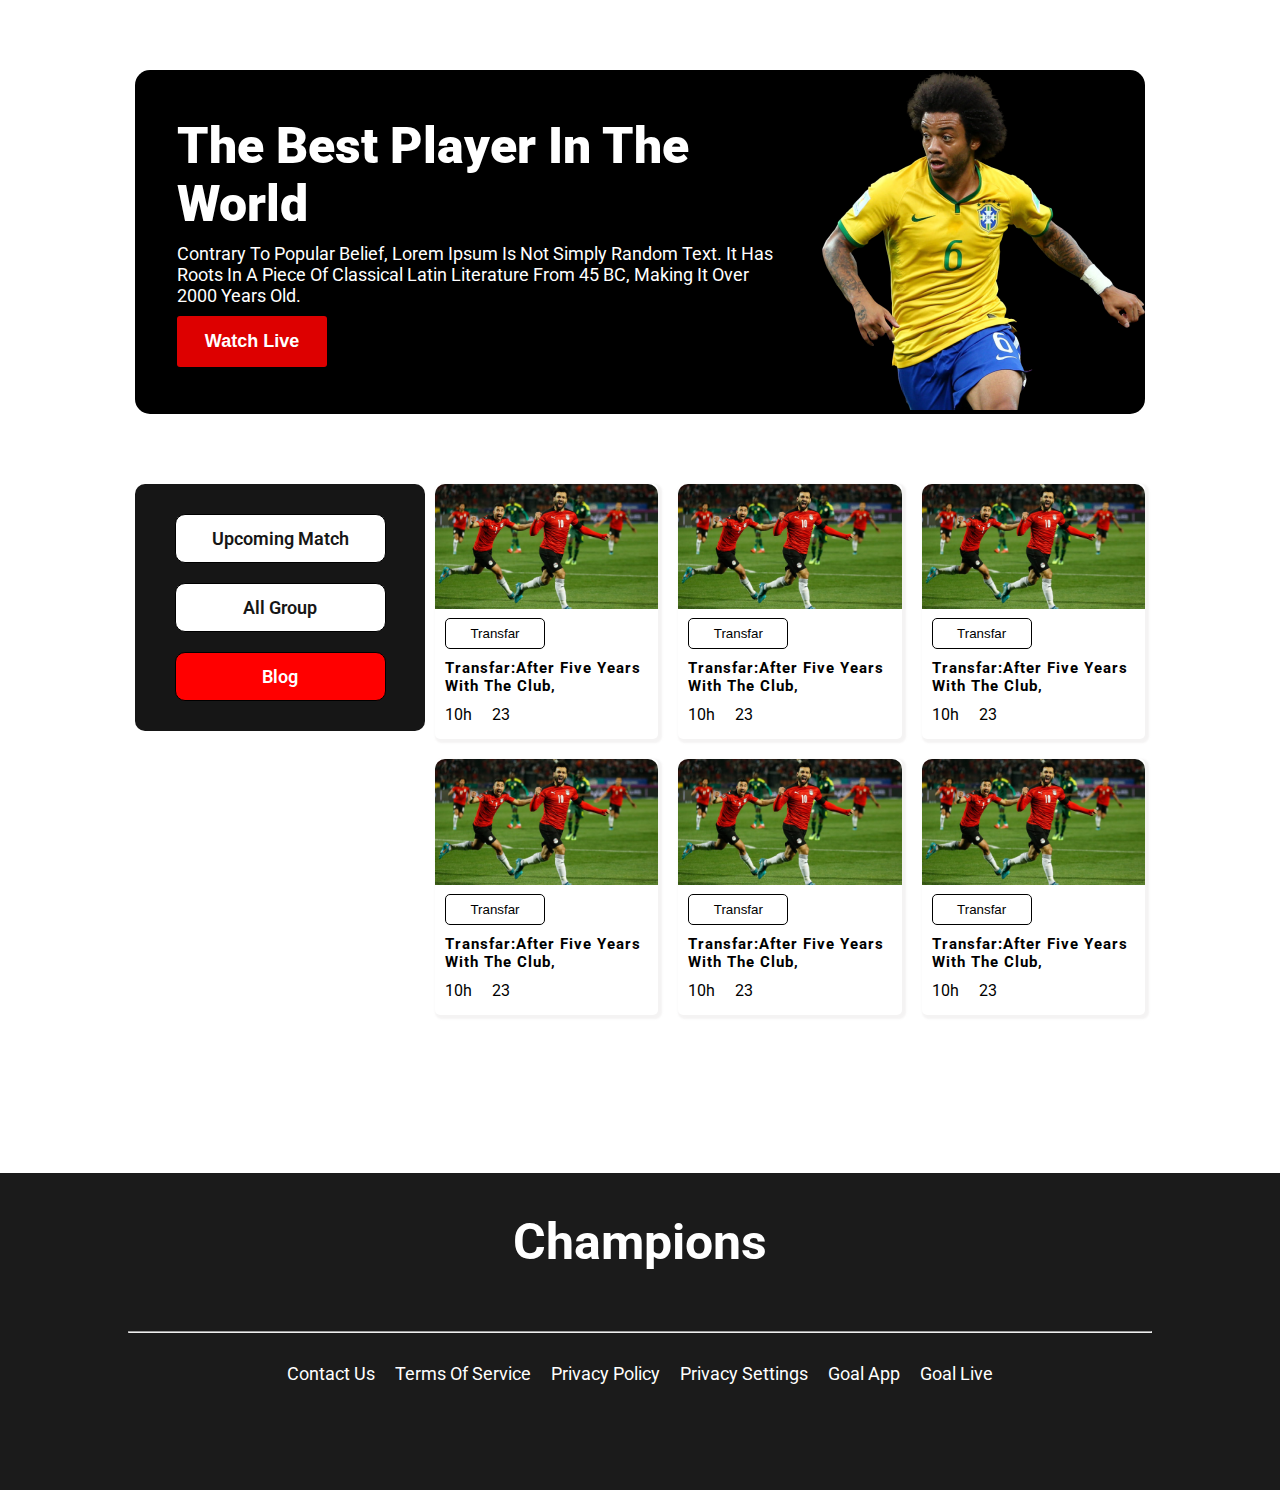
<file: assignment-2/index.html>
<!DOCTYPE html>
<html lang="en">

<head>
    <meta charset="UTF-8">
    <meta http-equiv="X-UA-Compatible" content="IE=edge">
    <meta name="viewport" content="width=device-width, initial-scale=1.0">
    <title>Fifa-world-cup</title>

    <!-- styleseet -->
    <link rel="stylesheet" href="styles/style.css" type="text/css" media="all" />


    <!-- font-awsome-cdn -->
    <link rel="stylesheet" href="https://cdnjs.cloudflare.com/ajax/libs/font-awesome/6.1.1/css/all.min.css"
        integrity="sha512-KfkfwYDsLkIlwQp6LFnl8zNdLGxu9YAA1QvwINks4PhcElQSvqcyVLLD9aMhXd13uQjoXtEKNosOWaZqXgel0g=="crossorigin="anonymous" referrerpolicy="no-referrer" />

</head>
<body>

    <!-- header-section start -->

    <header class="header">
        <div class="container">
            <div class="header-wrapper">
                <div class="head-left">
                    <h1>The Best player in the world</h1>
                    <p>Contrary to popular belief, Lorem Ipsum is not simply
                    random text. It has roots in a piece of classical Latin literature from 45 BC, making it over 2000 years old.</p>
                    <button class="live-btn">watch live <span><i class="fa-solid fa-angle-right"></i></span></button>
                </div>
                <div class="head-right">
                    <img src="images/Banner Image.png" alt="" />
                </div>
            </div>
        </div>
    </header>

    <!-- header-section-end -->




    <main>

        <!-- fiture-section start -->

        <section class="future">
            <div class="container">
                <div class="future-wrapper">


                    <div class="future-left">
                        <div class="btn-wapper">
                            <a class="future-btn" href="up-comming.html">Upcoming Match</a>
                            <a class="future-btn" href="">All Group</a>
                            <a class="future-btn" href="" style="background-color:red; color:white">Blog</a>
                        </div>
                    </div>


                    <div class="future-right">
                        <div class="future-blogs">
                            <div class="future-s-box">
                                <img src="images/Blog Image.png" alt="" />
                                <div class="s-box-content">
                                    <button class="transfar-btn">transfar</button>
                                    <h4>transfar:After five years with the club,</h4>
                                    <div class="feadbaack">
                                        <span><i class="fa-regular fa-clock"></i> 10h</span>
                                        <span><i class="fa-regular fa-message"></i> 23</span>
                                    </div>
                                </div>
                            </div>

                            <div class="future-s-box">
                                <img src="images/Blog Image.png" alt="" />
                                <div class="s-box-content">
                                    <button class="transfar-btn">transfar</button>
                                    <h4>transfar:After five years with the club,</h4>
                                    <div class="feadbaack">
                                        <span><i class="fa-regular fa-clock"></i> 10h</span>
                                        <span><i class="fa-regular fa-message"></i> 23</span>
                                    </div>
                                </div>
                            </div>

                            <div class="future-s-box">
                                <img src="images/Blog Image.png" alt="" />
                                <div class="s-box-content">
                                    <button class="transfar-btn">transfar</button>
                                    <h4>transfar:After five years with the club,</h4>
                                    <div class="feadbaack">
                                        <span><i class="fa-regular fa-clock"></i> 10h</span>
                                        <span><i class="fa-regular fa-message"></i> 23</span>
                                    </div>
                                </div>
                            </div>

                            <div class="future-s-box">
                                <img src="images/Blog Image.png" alt="" />
                                <div class="s-box-content">
                                    <button class="transfar-btn">transfar</button>
                                    <h4>transfar:After five years with the club,</h4>
                                    <div class="feadbaack">
                                        <span><i class="fa-regular fa-clock"></i> 10h</span>
                                        <span><i class="fa-regular fa-message"></i> 23</span>
                                    </div>
                                </div>
                            </div>

                            <div class="future-s-box">
                                <img src="images/Blog Image.png" alt="" />
                                <div class="s-box-content">
                                    <button class="transfar-btn">transfar</button>
                                    <h4>transfar:After five years with the club,</h4>
                                    <div class="feadbaack">
                                        <span><i class="fa-regular fa-clock"></i> 10h</span>
                                        <span><i class="fa-regular fa-message"></i> 23</span>
                                    </div>
                                </div>
                            </div>

                            <div class="future-s-box">
                                <img src="images/Blog Image.png" alt="" />
                                <div class="s-box-content">
                                    <button class="transfar-btn">transfar</button>
                                    <h4>transfar:After five years with the club,</h4>
                                    <div class="feadbaack">
                                        <span><i class="fa-regular fa-clock"></i> 10h</span>
                                        <span><i class="fa-regular fa-message"></i> 23</span>
                                    </div>
                                </div>
                            </div>
                        </div>
                    </div>
                </div>

                <button class="view-btn">view-all</button>
            </div>
        </section>

        <!-- fiture-section start -->

    </main>
    

    <!-- footer-section start -->
    <footer class="footer">
        <div class="footer-title">
            <h1>Champions</h1>
        </div>
        <hr>
        <div class="footer-nav">
            <a href="">Contact Us</a>
            <a href="">Terms of Service</a>
            <a href="">Privacy Policy</a>
            <a href="">Privacy Settings</a>
            <a href="">Goal App</a>
            <a href="">Goal Live</a>
        </div>
        <div class="social-media">
            <li><i class="fa-brands fa-facebook"></i></li>
            <li><i class="fa-brands fa-instagram"></i></li>
            <li><i class="fa-brands fa-linkedin"></i></li>
        </div>
    </footer>
    
    <!-- footer-section end -->
</body>

</html>
</file>
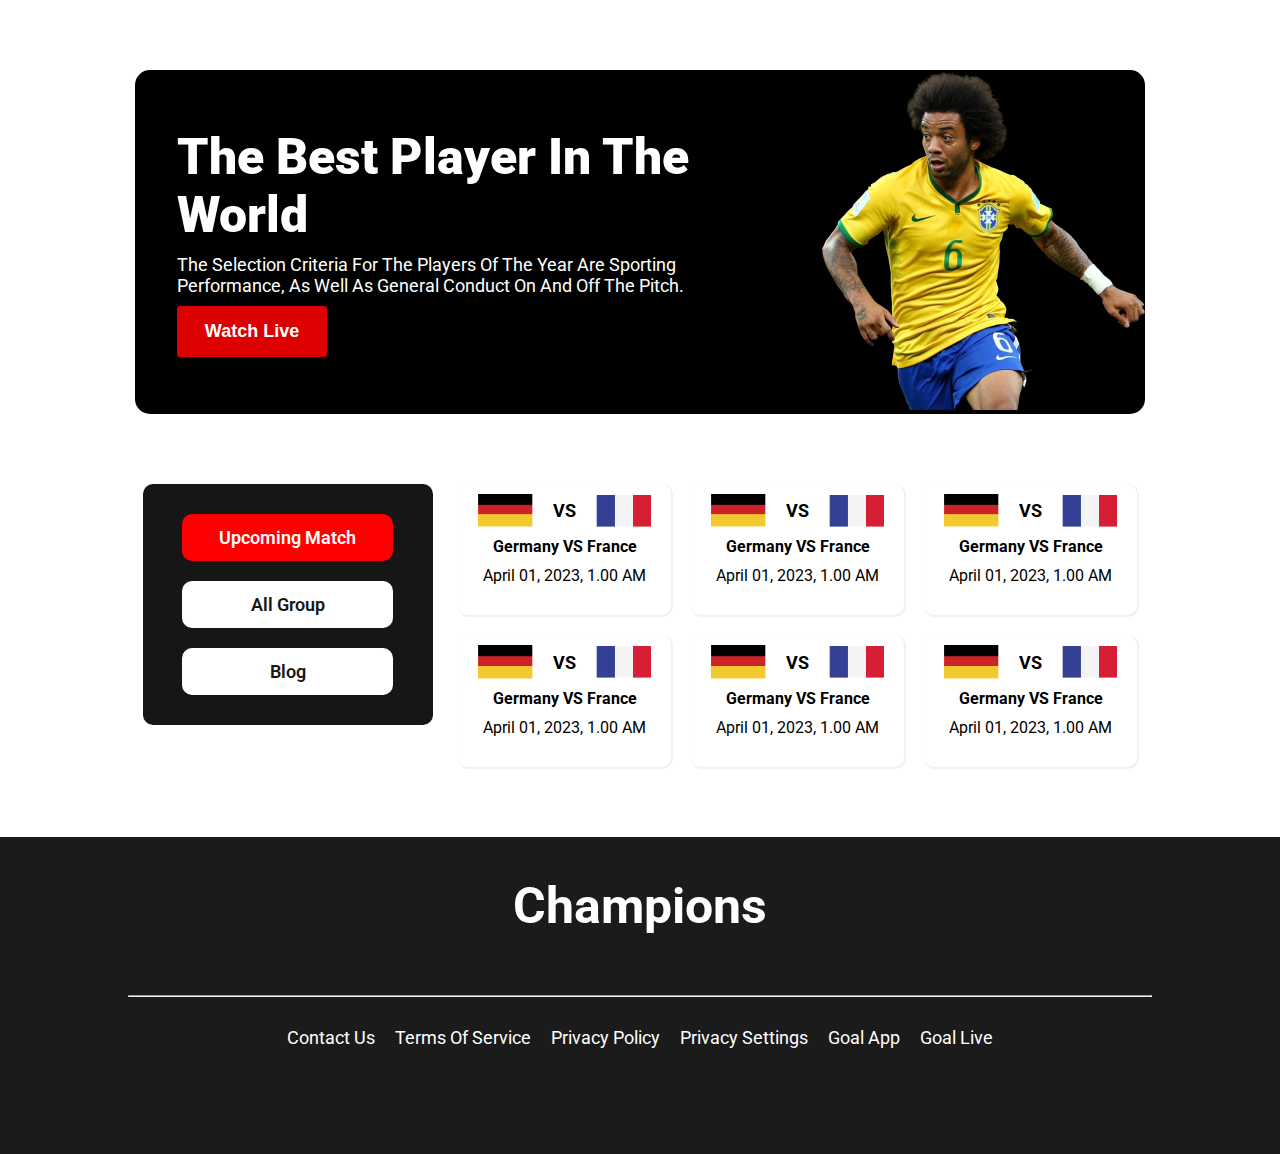
<file: assignment-2/up-comming.html>
<!DOCTYPE html>
<html lang="en">

<head>
    <meta charset="UTF-8">
    <meta http-equiv="X-UA-Compatible" content="IE=edge">
    <meta name="viewport" content="width=device-width, initial-scale=1.0">
    <title>Qatar-world-cup</title>

    <!-- styleseet -->
    <link rel="stylesheet" href="styles/up-comming.css" type="text/css" media="all" />


    <!-- font-awsome-cdn -->
    <link rel="stylesheet" href="https://cdnjs.cloudflare.com/ajax/libs/font-awesome/6.1.1/css/all.min.css"
        integrity="sha512-KfkfwYDsLkIlwQp6LFnl8zNdLGxu9YAA1QvwINks4PhcElQSvqcyVLLD9aMhXd13uQjoXtEKNosOWaZqXgel0g=="crossorigin="anonymous" referrerpolicy="no-referrer" />

</head>
<body>

    <!-- header-section start -->
    
    <header class="header">
        <div class="container">
            <div class="header-wrapper">
                <div class="head-left">
                    <h1>The Best player in the world</h1>
                    <p>The selection criteria for the players of the year are sporting performance, as well as general
                        conduct on and off the pitch.</p>
                    <button class="live-btn">watch live <span><i class="fa-solid fa-angle-right"></i></span></button>
                </div>
                <div class="head-right">
                    <img src="images/Banner Image.png" alt="" />
                </div>
            </div>
        </div>
    </header>
    
    <!-- header-section-end -->

    <main>

        <!-- fiture-section start -->
        <section class="future">
            <div class="container">
                <div class="future-wrapper">
                    <div class="future-left">
                        <div class="btn-wapper">
                            <a class="future-btn" href="up-comming.html"style="background-color:red; color:white">Upcoming Match</a>
                            <a class="future-btn" href="">All Group</a>
                            <a class="future-btn" href="index.html">Blog</a>
                        </div>
                    </div>

                    <div class="future-right">
                        <div class="future-blogs">
                            <div class="future-s-box">
                                <div class="image-wraper">
                                    <img src="./images/germany Flag.png" alt="">
                                    <h3>VS</h3>
                                    <img src="./images/Flag.png" alt="">
                                </div>
                                <div class="future-s-box-content">
                                    <h4>Germany VS France</h4>
                                    <p>April 01, 2023, 1.00 AM</p>
                                </div>
                            </div>

                            <div class="future-s-box">
                                <div class="image-wraper">
                                    <img src="./images/germany Flag.png" alt="">
                                    <h3>VS</h3>
                                    <img src="./images/Flag.png" alt="">
                                </div>
                                <div class="future-s-box-content">
                                    <h4>Germany VS France</h4>
                                    <p>April 01, 2023, 1.00 AM</p>
                                </div>
                            </div>

                            <div class="future-s-box">
                                <div class="image-wraper">
                                    <img src="./images/germany Flag.png" alt="">
                                    <h3>VS</h3>
                                    <img src="./images/Flag.png" alt="">
                                </div>
                                <div class="future-s-box-content">
                                    <h4>Germany VS France</h4>
                                    <p>April 01, 2023, 1.00 AM</p>
                                </div>
                            </div>

                            <div class="future-s-box">
                                <div class="image-wraper">
                                    <img src="./images/germany Flag.png" alt="">
                                    <h3>VS</h3>
                                    <img src="./images/Flag.png" alt="">
                                </div>
                                <div class="future-s-box-content">
                                    <h4>Germany VS France</h4>
                                    <p>April 01, 2023, 1.00 AM</p>
                                </div>
                            </div>

                            <div class="future-s-box">
                                <div class="image-wraper">
                                    <img src="./images/germany Flag.png" alt="">
                                    <h3>VS</h3>
                                    <img src="./images/Flag.png" alt="">
                                </div>
                                <div class="future-s-box-content">
                                    <h4>Germany VS France</h4>
                                    <p>April 01, 2023, 1.00 AM</p>
                                </div>
                            </div>

                            <div class="future-s-box">
                                <div class="image-wraper">
                                    <img src="./images/germany Flag.png" alt="">
                                    <h3>VS</h3>
                                    <img src="./images/Flag.png" alt="">
                                </div>
                                <div class="future-s-box-content">
                                    <h4>Germany VS France</h4>
                                    <p>April 01, 2023, 1.00 AM</p>
                                </div>
                            </div>
                        </div>
                    </div>
                </div>
            </div>
        </section>

    <!-- fiture-section end -->

    </main>

    <!-- footer-section start -->
    <footer class="footer">
        <div class="footer-title">
            <h1>Champions</h1>
        </div>
        <hr>
        <div class="footer-nav">
            <a href="">Contact Us</a>
            <a href="">Terms of Service</a>
            <a href="">Privacy Policy</a>
            <a href="">Privacy Settings</a>
            <a href="">Goal App</a>
            <a href="">Goal Live</a>
        </div>
        <div class="social-media">
            <li><i class="fa-brands fa-facebook"></i></li>
            <li><i class="fa-brands fa-instagram"></i></li>
            <li><i class="fa-brands fa-linkedin"></i></li>
        </div>
    </footer>
    
    <!-- footer-section end -->
</body>

</html>
</file>
<file: assignment-2/styles/style.css>
@import url('https://fonts.googleapis.com/css2?family=Roboto:wght@100;400;500;700;900&display=swap');


/* common code for style */

body {
    font-family: "Roboto", Sans-Serif;
    
}

* {
    padding: 0;
    margin: 0;
    box-sizing: border-box;
    text-transform: capitalize;
}

html {
    scroll-behavior: smooth;
}

li {
    list-style: none;
}

a {
    text-decoration: none;
}

.container {
    max-width: 1070px;
    padding-left: 30px;
    padding-right: 30px;
    margin: auto;
}

/* common code for style end */


/* header-desagin start  */
 header.header {
    margin: 70px 0;
}

.header-wrapper {
    background-color: black;
    border-radius: 15px;
    color: white;
    display: flex;
    justify-content: space-between;
    align-items: center;
}

.head-left {
    padding:  42px;
    flex: 50%;
}

.head-left h1 {
    font-size: 50px;
    font-weight: 900;
}

.head-left p {
    font-size: 18px;
    margin: 10px 0;
}

button.live-btn {
    width: 150px;
    padding: 15px 10px;
    display: block;
    background-color: #DD0000;
    color: white;
    cursor: pointer;
    transition: .3s;
    border: none;
    border-radius: 3px;
    font-size: 18px;
    font-weight: 600;
}

.live-btn:hover {
    background: yellow;
    color: black;
}
/* header-desagin end  */

/* fiture-desagin start */

.future {
    margin: 70px 0;
}
.future-wrapper {
    display: grid;
    grid-template-columns: 300px auto;
    justify-content: space-around;
}

.btn-wapper {
    display: flex;
    flex-direction: column;
    align-items: center;
    background-color: #161616;
    padding: 20px;
    border-radius: 10px;
    margin-right: 10px;
}
a.future-btn {
    width: 211px;
    background-color: white;
    border-radius: 10px;
    padding: 13px 15px;
    text-transform: capitalize;
    font-size: 18px;
    font-weight: 600;
    margin: 10px 0;
    text-align: center;
    cursor: pointer;
    color: #161616;
    border: 1px solid black;
}

.future-blogs{
    display: grid;
    grid-template-columns: repeat(3, 1fr);
    grid-gap:20px;
}
.future-s-box {
    box-shadow: 2px 2px 2px 2px #cecccc3b;
    border-radius: 5px;
}
.future-s-box img{
    width: 100%;
    border-radius: 10px 10px 0px 0px;

}
.s-box-content {
    padding: 5px 10px;
}
button.transfar-btn {
    width: 100px;
    background: none;
    cursor: pointer;
    padding: 7px 10px;
    border-radius: 5px;
    border: 1px solid black;
}
.s-box-content h4 {
    font-size: 15px;
    padding: 10px 0;
    letter-spacing: 1px;
}
.feadbaack{
    display: flex;
    margin-bottom: 10px;
}
.feadbaack span {
    margin-right: 20px;

}

/* fiture-desagin end */


/* footer-desagin start */

.footer {
    background-color: rgb(27, 27, 27);
    color: white;
}
        
.footer-title {
    padding: 40px 0;
    margin: auto;
    display: block;
    text-align: center;
}
        
.footer-title h1 {
    text-transform: capitalize;
    font-size: 50px;
}
        
.footer hr {
    width: 80%;
    margin: 20px auto;      
}
        
.footer-nav {
    display: flex;
    justify-content: center;
}
        
.footer-nav a {
    text-decoration: none;
    padding: 10px;
    text-transform: capitalize;
    font-size: 18px;
    color: white;
}
        
.social-media {
    display: flex;
    justify-content: center;
    list-style: none;
    padding: 38px;
}
        
.social-media li {
    padding: 10px;
}

/* footer-desagin end */

.view-btn{
    width: 150px;
    padding: 15px 15px;
    background-color: crimson;
    color: white;
    display: block;
    margin: 30px auto;
    border: none;
    border-radius: 10px;
    font-size: 24px;
    font-weight: 600;
    visibility: hidden;
}


/* tablet view */
@media only screen and (min-width:576px) and (max-width:768px){

.header-wrapper {
    display: flex;
    background-color: black;
    color: white;
    align-items: center;
    }

.head-left {
    padding: 15px;
    }

.head-left h1 {font-size: 42px;font-weight: 900;
    }

.head-left p {
    margin: 10px 0;
    font-size: 18px;
    }

    /* future-section */

.future-wrapper {
    grid-template-columns: 100%;
    }

.btn-wapper {
    background-color: white;
    margin: 10px 0;
    display: flex;
    flex-direction: row;
    }
a.future-btn{
    margin-right: 10px;
    }
        
.future-blogs {
    grid-template-columns: repeat(2, 1fr);  
    }
        
.future-s-box img {
    max-width: 100%;
    height: auto;
    }

/* footer-section */
.footer-nav {
    display: block;
    padding: 0px 100px;
    text-align: center;
    }
.footer-nav a{
    display: inline-block;
    }

.view-btn{
    visibility: visible;
    }

} 


/* responsive mobile  */

@media only screen and (max-width: 575px) {
    .header-wrapper{
        flex-direction: column;
        flex-wrap: wrap;
        justify-content: center;
        align-items: center;

    }
    .head-left{
        text-align: center;
        width: 100%;
        margin-top: 20px;
        display: block;
        padding: 0 20px;
    }
    button.live-btn {
            margin: auto;
    }
    .future-wrapper{
        grid-template-columns: 100%;
    }
    .btn-wapper{
        background-color: white;
        margin: 10px 0;
    }
    .future-blogs{
        grid-template-columns: 100%;
         
    }
    .future-s-box img{
        max-width: 100%;
        height: auto;

    }

    .footer-nav {
        display: flex !important;
        flex-direction: column;
        align-items: center;
        }
    
        .social-media {
            display: flex;
            justify-content: center;
            align-items: center;
        }

}
</file>
<file: assignment-2/styles/up-comming.css>
@import url('https://fonts.googleapis.com/css2?family=Roboto:wght@100;400;500;700;900&display=swap');


/* common code for style */

body {
    font-family: "Roboto", Sans-Serif;

}

* {
    padding: 0;
    margin: 0;
    box-sizing: border-box;
    text-transform: capitalize;
}

html {
    scroll-behavior: smooth;
}

li {
    list-style: none;
}

a {
    text-decoration: none;
}

.container {
    max-width: 1070px;
    padding-left: 30px;
    padding-right: 30px;
    margin: auto;
}

/* common code for style end */


/* header-desagin start  */

header.header {
    margin: 70px 0;
}
.header-wrapper {
    background-color: black;
    border-radius: 15px;
    color: white;
    display: flex;
    justify-content: space-between;
    align-items: center;
}

.head-left {
    padding: 42px;
    flex: 50%;
}

.head-left h1 {
    font-size: 50px;
    font-weight: 900;
}

.head-left p {
    font-size: 18px;
    margin: 10px 0;
}

button.live-btn {
    width: 150px;
    padding: 15px 10px;
    display: block;
    background-color: #DD0000;
    color: white;
    cursor: pointer;
    transition: .3s;
    border: none;
    border-radius: 3px;
    font-size: 18px;
    font-weight: 600;
}

.live-btn:hover {
    background: yellow;
    color: black;
}

/* header-desagin end */

/* fiture-desagin start */

.future {
    margin: 70px 0;
}

.future-wrapper {
    display: grid;
    grid-template-columns: 300px auto;
    justify-content: space-around;
}

.btn-wapper {
    display: flex;
    flex-direction: column;
    align-items: center;
    background-color: #161616;
    padding: 20px;
    border-radius: 10px;
    margin-right: 10px;
}

a.future-btn {
    width: 211px;
    background-color: white;
    border-radius: 10px;
    padding: 13px 15px;
    text-transform: capitalize;
    font-size: 18px;
    font-weight: 600;
    margin: 10px 0;
    text-align: center;
    cursor: pointer;
    color: #161616;
}

.future-blogs {
    display: grid;
    grid-template-columns: repeat(3, 1fr);
    grid-gap: 20px;
}

.future-s-box {
    box-shadow: 1px 1px 1px 1px #f1f1f1;
    border-radius: 10px;
}

.future-s-box img {
    width: 75px;
    padding: 0 10px;
}

.image-wraper {
    display: flex;
    justify-content: space-between;
    align-items: center;
    padding: 10px;
}

.image-wraper h3 {
    font-size: 18px;
    padding: 0px 10px;
}

.future-s-box-content {
    text-align: center;
    padding-bottom: 20px;
}

.s-box-content h4 {
    margin: 5px auto;
}

.future-s-box-content p {
    margin: 10px auto;
}

/* fiture-desagin end */

/* footer-desagin start */

.footer {
    background-color: rgb(27, 27, 27);
    color: white;
}

.footer-title {
    padding: 40px 0;
    margin: auto;
    display: block;
    text-align: center;
}

.footer-title h1 {
    text-transform: capitalize;
    font-size: 50px;
}

.footer hr {
    width: 80%;
    margin: 20px auto;

}

.footer-nav {
    display: flex;
    justify-content: center;
}

.footer-nav a {
    text-decoration: none;
    padding: 10px;
    text-transform: capitalize;
    font-size: 18px;
    color: white;
}

.social-media {
    display: flex;
    justify-content: center;
    list-style: none;
    padding: 38px;
}

.social-media li {
    padding: 10px;
}

/* footer-desagin end */

/* tablet view */
@media only screen and (min-width:576px) and (max-width:768px) {

    .header-wrapper {
        display: flex;
        background-color: black;
        color: white;
        align-items: center;
    }

    .head-left {
        padding: 15px;
    }

    h1 {
        font-size: 42px;
        font-weight: 900;
    }

    p {
        margin: 10px 0;
        font-size: 18px;
    }

    /* future-section */

    .future-wrapper {
        grid-template-columns: 100%;
    }

    .btn-wapper {
        background-color: white;
        margin: 10px 0;
        display: flex;
        flex-direction: row;
    }

    a.future-btn {
        margin-right: 10px;
    }

    .future-blogs {
        grid-template-columns: repeat(2, 1fr);

    }

    .future-s-box img {
        max-width: 100%;
        height: auto;

    }

    /* footer-section */
    .footer-nav {
        display: block;
        padding: 0px 100px;
        text-align: center;
    }

    .footer-nav a {
        display: inline-block;
    }
}


/* responsive mobile  */

@media only screen and (max-width: 575px) {
    .header-wrapper {
        flex-direction: column;
        flex-wrap: wrap;
        justify-content: center;
        align-items: center;

    }

    .head-left {
        text-align: center;
        width: 100%;
        margin-top: 20px;
        display: block;
        padding: 0 20px;
    }

    button.live-btn {
        margin: auto;
    }

    .future-wrapper {
        grid-template-columns: 100%;
    }

    .btn-wapper {
        background-color: white;
        margin: 10px 0;
    }

    .future-blogs {
        grid-template-columns: 100%;

    }

    .future-s-box img {
        max-width: 100%;
        height: auto;

    }

    .footer-nav {
        display: flex !important;
        flex-direction: column;
        align-items: center;
    }

    .social-media {
        display: flex;
        justify-content: center;
        align-items: center;
    }

}
</file>
